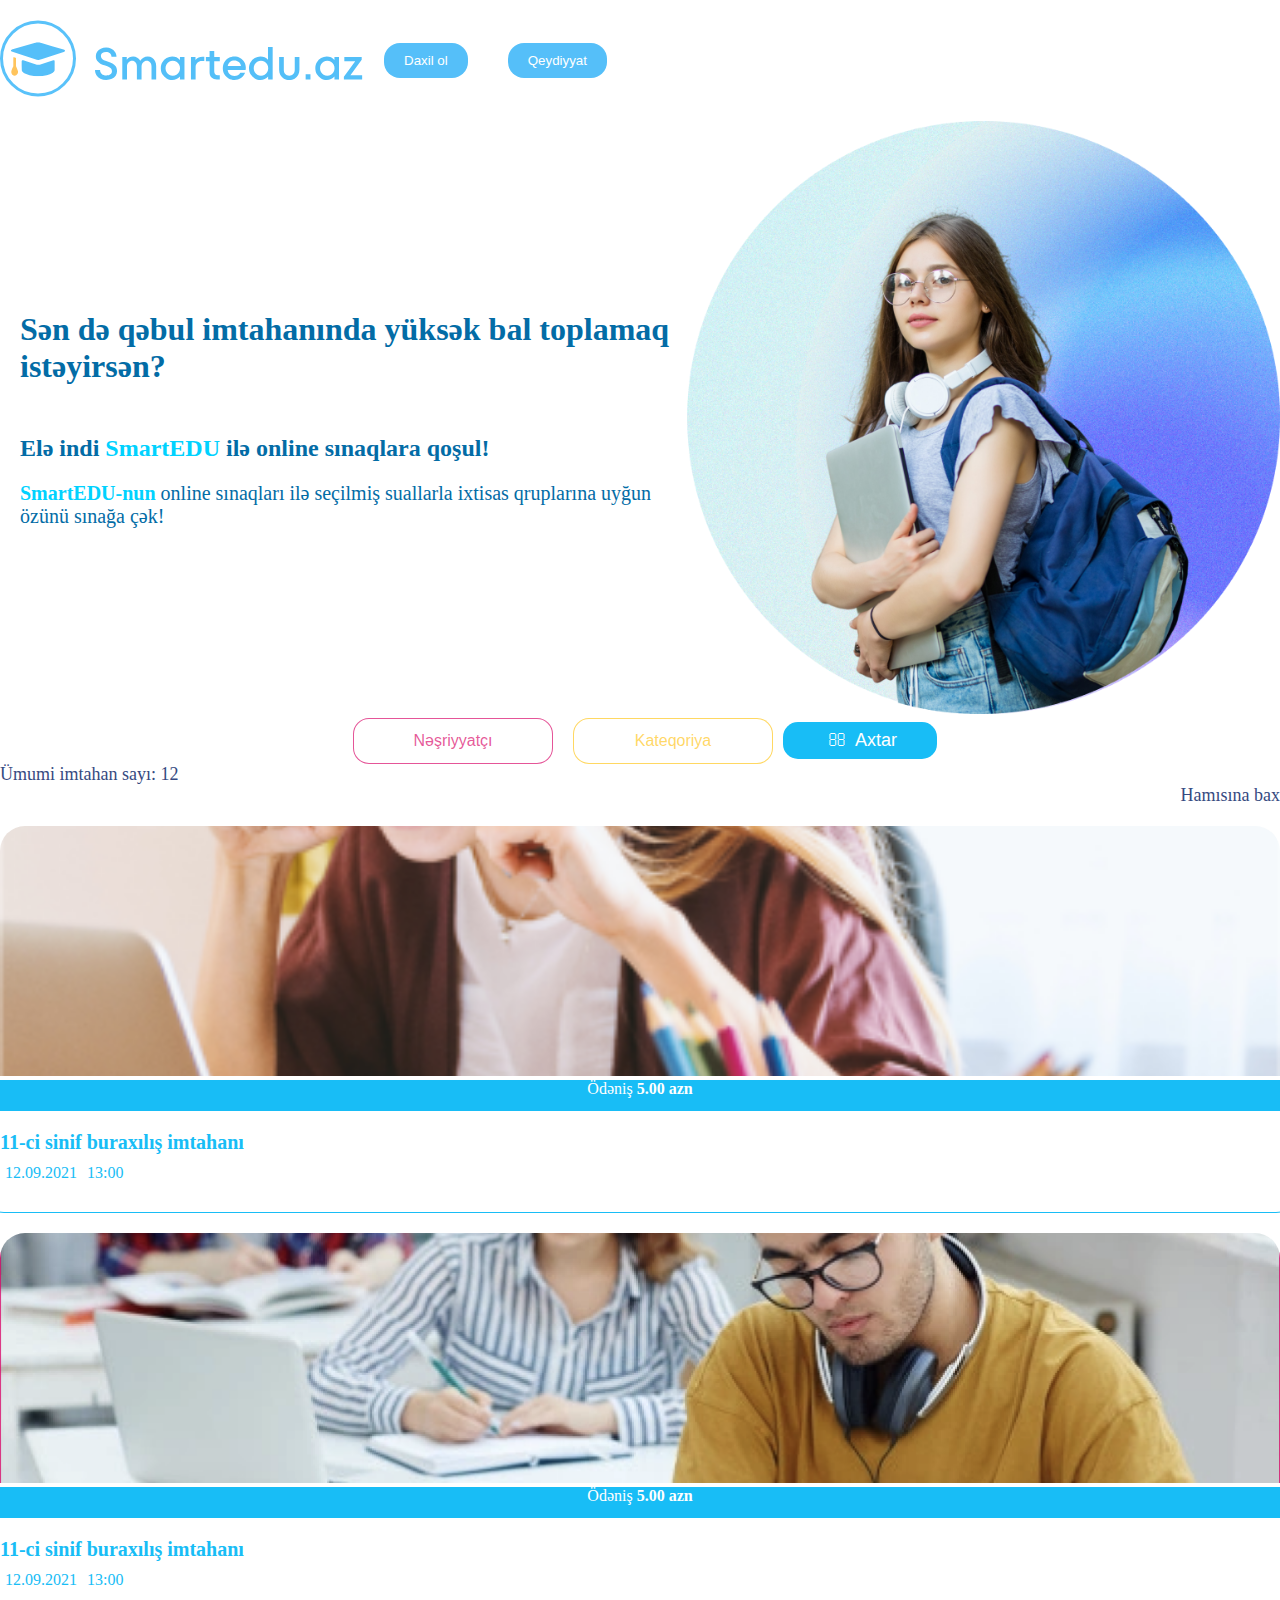
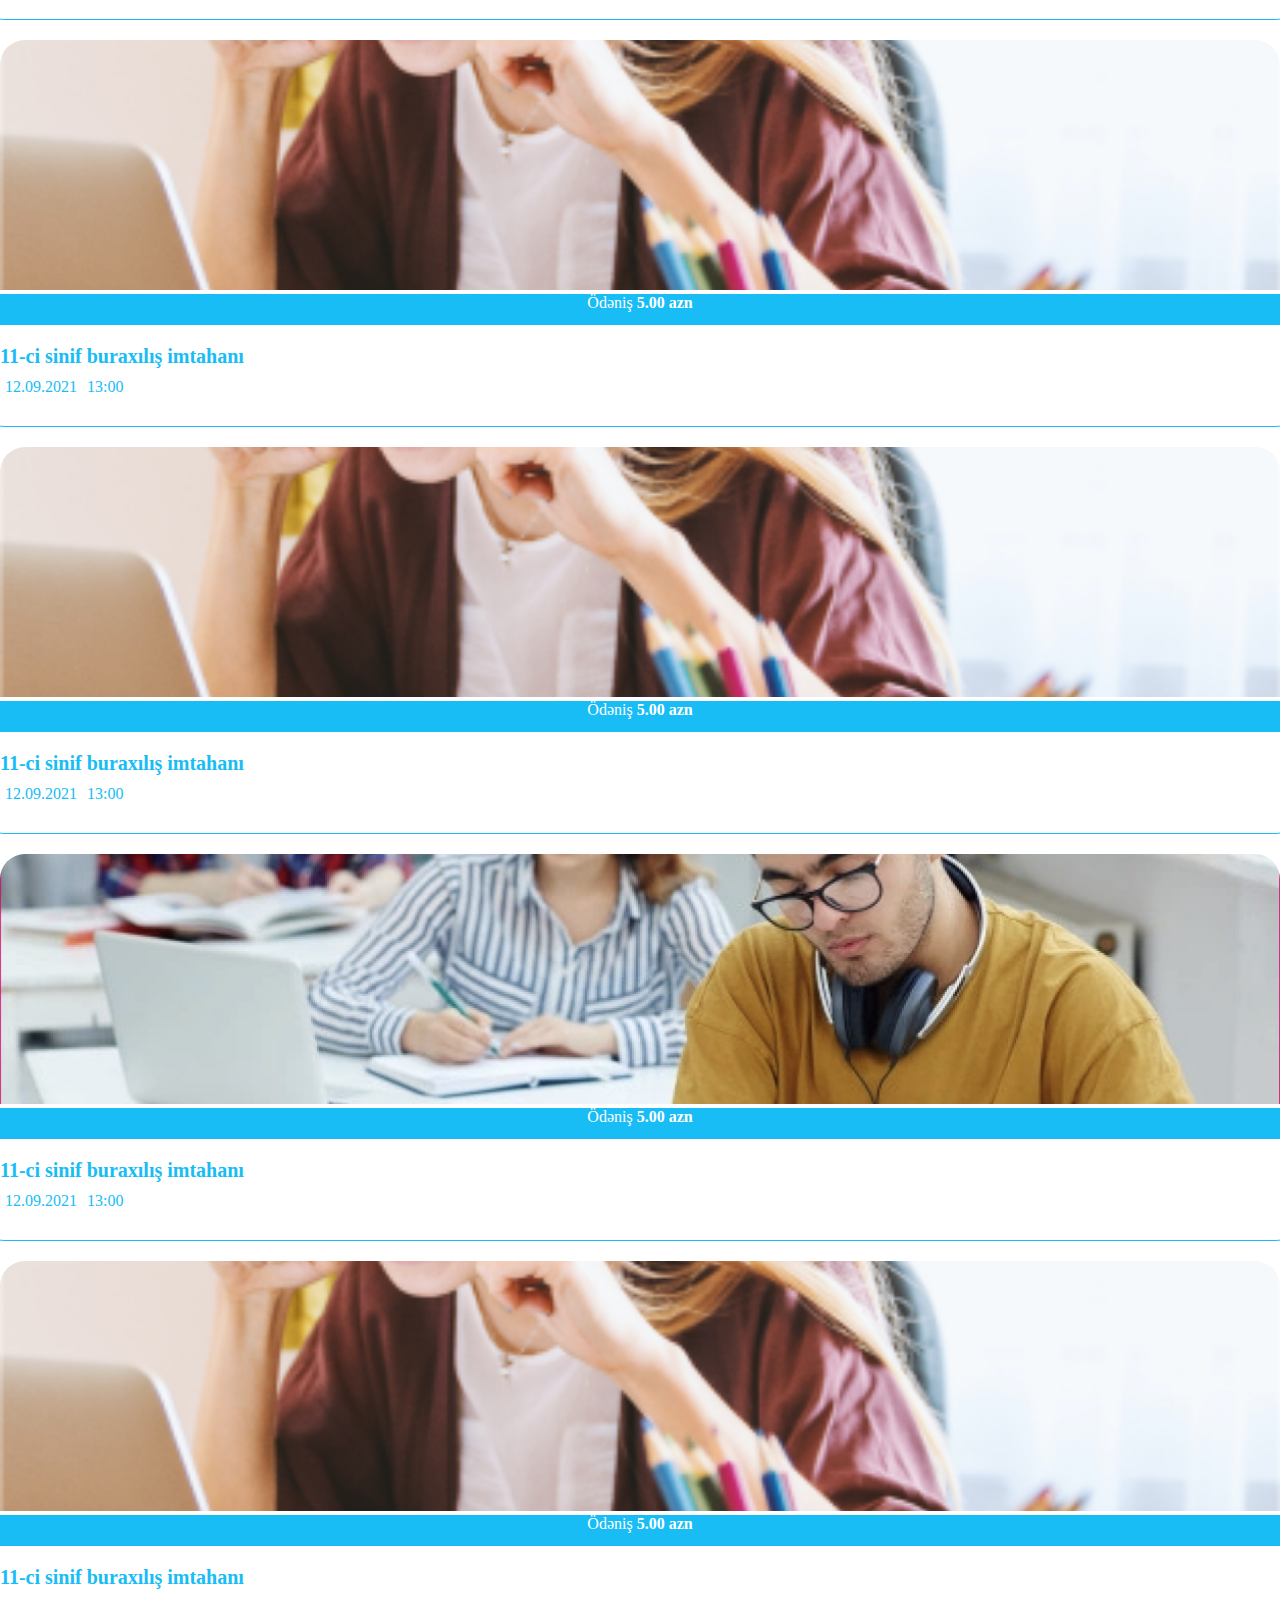
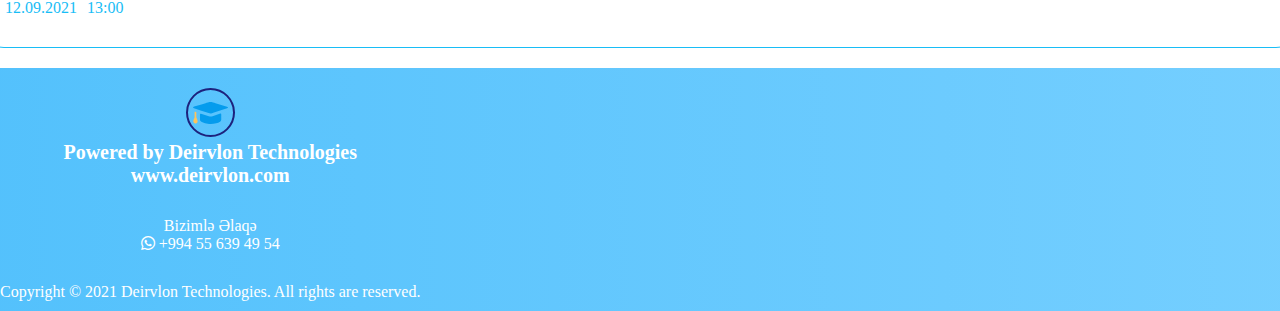
<file: SinaqImtahan.com/homepage.html>
<!doctype html>
<html lang="en">

<head>
    <!-- Required meta tags -->
    <meta charset="utf-8">
    <meta name="viewport" content="width=device-width, initial-scale=1">
    <!-- Bootstrap CSS -->
    <link href="https://cdn.jsdelivr.net/npm/bootstrap@5.0.2/dist/css/bootstrap.min.css" rel="stylesheet"
        integrity="sha384-EVSTQN3/azprG1Anm3QDgpJLIm9Nao0Yz1ztcQTwFspd3yD65VohhpuuCOmLASjC" crossorigin="anonymous">
    <link rel="stylesheet" href="https://pro.fontawesome.com/releases/v5.10.0/css/all.css">
    <link rel="stylesheet" href="./resources/css/responsive.css">
    <link rel="stylesheet" href="./resources/css/style.css">

    <title>EduSmart-Sınaq İmtahanı</title>
</head>

<body>
    <!-- Header Start -->
    <header class="homepage">
        <div class="container">
            <div class="row navg">
                <div class="col-lg-4">
                    <a href="homepage.html">
                        <div class="logo-img">
                            <img src="./resources/img/Group 180 (1).svg" alt="">
                        </div>
                    </a>
                </div>
                <div class="col-lg-8">
                    <div class="header-item">
                       <button>Daxil ol</button>
                        <button>Qeydiyyat</button>
                    </div>
                </div>
            </div>
        </div>
    </header>
    <!-- Header End -->

    <!-- Homepage Section Start -->
    <section id="home">
        <div class="container">
            <div class="row home my-5">
                <div class="col-lg-6">
                    <div class="home-left">
                        <h1>Sən də qəbul imtahanında 
                            yüksək bal toplamaq
                            istəyirsən?</h1>
                        <h2>Elə indi <strong>SmartEDU</strong> ilə 
                            online sınaqlara qoşul!</h2>
                        <span><strong>SmartEDU-nun</strong> online sınaqları ilə
                            seçilmiş suallarla ixtisas qruplarına 
                            uyğun özünü sınağa çək!</span>
                    </div>
                </div>
                <div class="col-lg-6">
                    <div class="home-right">
                        <img src="./resources/img/Group 252.png" alt="">
                    </div>
                </div>
            </div>
        </div>
    </section>
    <!-- Homepage Section End -->
    
    <!-- Filter Section Start -->
    <section id="filter">
        <div class="container">
            <div class="row my-5">
                <div class="col-lg-12">
                    <div class="filter-item">
                        <div class="filtr">
                            <select class="form-select" aria-label="Default select example">
                                <option selected>Nəşriyyatçı</option>
                                <option value="1">Adil Məmmədov</option>
                                <option value="2">Zöhrə Babayeva</option>
                                <option value="3">Adil Məmmədov</option>
                                <option value="4">Adil Məmmədov</option>
                            </select>
                        </div>
                        <div class="filtr">
                            <select class="form-select s-1" aria-label="Default select example">
                                <option selected>Kateqoriya</option>
                                <option value="1">Buraxılış</option>
                                <option value="2">Blok</option>
                                <option value="3">Fənn</option>
                                <option value="4">Sinif</option>
                                <option value="5">Sektor</option>
                            </select>
                        </div>
                        <div class="search-btn">
                            <button> <i class="fal fa-search"></i> Axtar</button>
                        </div>
                    </div>
                </div>
            </div>
        </div>
    </section>
    <!-- Filter Section End -->

   

    <!-- Exam Card Start -->
    <section id="Exam">
        <div class="container">
            <div class="row my-5">
                <div class="row mb-2 exam-top">
                    <div class="col-lg-6 col-md-12 col-sm-12 col-12">
                        <div class="total-number">
                            <span>Ümumi imtahan sayı: 12 </span>
                        </div>
                    </div>
                    <div class="col-lg-6 col-md-12 col-sm-12 col-12">
                        <div class="learn-more">
                            <a href="exam.html">Hamısına bax</a>
                        </div>
                    </div>
                </div>
                <div class="col-lg-4 col-md-6 col-sm-6 col-12">
                    <a href="exam-info.html">
                        <div class="exam-card">
                            <div class="exam-card-img">
                                <img src="./resources/img/jeshoots-com--2vD8lIhdnw-unsplash 1.png" alt="">
                            </div>
                            <div class="price-line">
                                <span>Ödəniş <strong> 5.00 azn</strong> </span>
                            </div>
                            <div class="exam-card-footer">
                                <strong>11-ci sinif buraxılış imtahanı</strong>
                                <div class="exam-date">
                                    <span>12.09.2021</span>
                                    <span>13:00</span>
                                </div>
                            </div>
                        </div>
                    </a>
                </div>
                <div class="col-lg-4 col-md-6 col-sm-6 col-12">
                    <a href="exam-info.html">
                        <div class="exam-card">
                            <div class="exam-card-img">
                                <img src="./resources/img/Rectangle 434.png" alt="">
                            </div>
                            <div class="price-line">
                                <span>Ödəniş <strong> 5.00 azn</strong> </span>
                            </div>
                            <div class="exam-card-footer">
                                <strong>11-ci sinif buraxılış imtahanı</strong>
                                <div class="exam-date">
                                    <span>12.09.2021</span>
                                    <span>13:00</span>
                                </div>
                            </div>
                        </div>
                    </a>
                </div>
                <div class="col-lg-4 col-md-6 col-sm-6 col-12">
                    <a href="exam-info.html">
                        <div class="exam-card">
                            <div class="exam-card-img">
                                <img src="./resources/img/jeshoots-com--2vD8lIhdnw-unsplash 1.png" alt="">
                            </div>
                            <div class="price-line">
                                <span>Ödəniş <strong> 5.00 azn</strong> </span>
                            </div>
                            <div class="exam-card-footer">
                                <strong>11-ci sinif buraxılış imtahanı</strong>
                                <div class="exam-date">
                                    <span>12.09.2021</span>
                                    <span>13:00</span>
                                </div>
                            </div>
                        </div>
                    </a>
                </div>
                <div class="col-lg-4 col-md-6 col-sm-6 col-12">
                    <a href="exam-info.html">
                        <div class="exam-card">
                            <div class="exam-card-img">
                                <img src="./resources/img/jeshoots-com--2vD8lIhdnw-unsplash 1.png" alt="">
                            </div>
                            <div class="price-line">
                                <span>Ödəniş <strong> 5.00 azn</strong> </span>
                            </div>
                            <div class="exam-card-footer">
                                <strong>11-ci sinif buraxılış imtahanı</strong>
                                <div class="exam-date">
                                    <span>12.09.2021</span>
                                    <span>13:00</span>
                                </div>
                            </div>
                        </div>
                    </a>
                </div>
                <div class="col-lg-4 col-md-6 col-sm-6 col-12">
                    <a href="exam-info.html">
                        <div class="exam-card">
                            <div class="exam-card-img">
                                <img src="./resources/img/Rectangle 434.png" alt="">
                            </div>
                            <div class="price-line">
                                <span>Ödəniş <strong> 5.00 azn</strong> </span>
                            </div>
                            <div class="exam-card-footer">
                                <strong>11-ci sinif buraxılış imtahanı</strong>
                                <div class="exam-date">
                                    <span>12.09.2021</span>
                                    <span>13:00</span>
                                </div>
                            </div>
                        </div>
                    </a>
                </div>
                <div class="col-lg-4 col-md-6 col-sm-6 col-12">
                    <a href="exam-info.html">
                        <div class="exam-card">
                            <div class="exam-card-img">
                                <img src="./resources/img/jeshoots-com--2vD8lIhdnw-unsplash 1.png" alt="">
                            </div>
                            <div class="price-line">
                                <span>Ödəniş <strong> 5.00 azn</strong> </span>
                            </div>
                            <div class="exam-card-footer">
                                <strong>11-ci sinif buraxılış imtahanı</strong>
                                <div class="exam-date">
                                    <span>12.09.2021</span>
                                    <span>13:00</span>
                                </div>
                            </div>
                        </div>
                    </a>
                </div>
            </div>
        </div>
    </section>
    <!-- Exam Card End -->

    <!-- Footer Start -->
    <footer>
        <div class="container">
            <div class="row">
                <div class="col-lg-12">
                    <div class="footer-box">
                        <div class="logo-footer">
                            <img src="./resources/img/Group 77 (1).svg" alt="">
                        </div>
                        <div class="power-by">
                            <span> Powered by Deirvlon Technologies <br>
                                www.deirvlon.com</span>
                        </div>
                        <div class="contact-me">
                            <span>Bizimlə Əlaqə</span>
                            <span><i class="fab fa-whatsapp"></i> +994 55 639 49 54</span>
                        </div>
                        <div class="copywriter">
                            <span>Copyright © 2021 Deirvlon Technologies. All rights are reserved.</span>
                        </div>
                    </div>
                </div>
            </div>
        </div>
    </footer>
    <!-- Footer End -->

    <script src="./resources/js/app.js"></script>
    <script src="https://cdn.jsdelivr.net/npm/bootstrap@5.0.2/dist/js/bootstrap.bundle.min.js"
        integrity="sha384-MrcW6ZMFYlzcLA8Nl+NtUVF0sA7MsXsP1UyJoMp4YLEuNSfAP+JcXn/tWtIaxVXM"
        crossorigin="anonymous"></script>
</body>

</html>
</file>
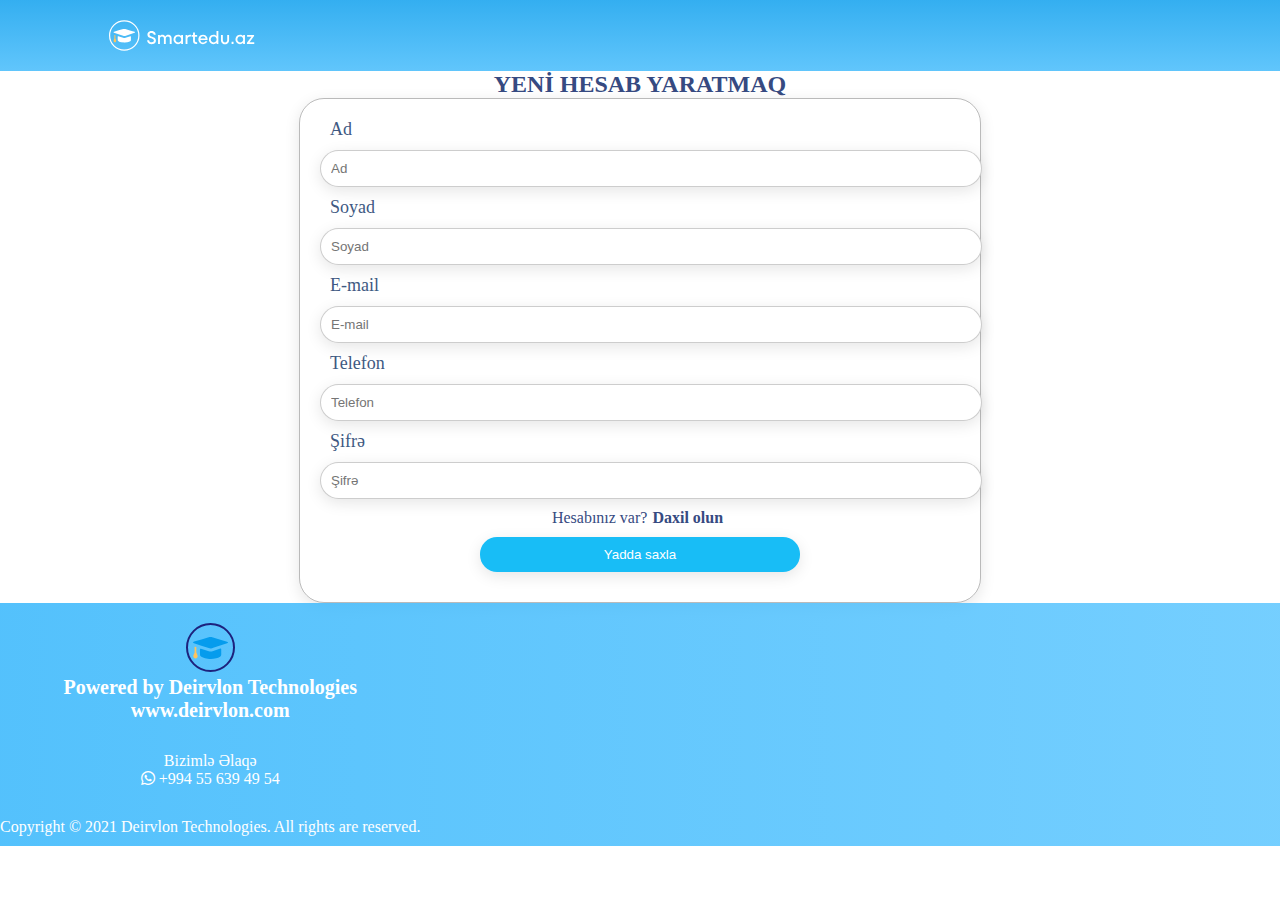
<file: SinaqImtahan.com/register.html>
<!doctype html>
<html lang="en">

<head>
    <!-- Required meta tags -->
    <meta charset="utf-8">
    <meta name="viewport" content="width=device-width, initial-scale=1">

    <!-- Bootstrap CSS -->
    <link href="https://cdn.jsdelivr.net/npm/bootstrap@5.0.2/dist/css/bootstrap.min.css" rel="stylesheet"
        integrity="sha384-EVSTQN3/azprG1Anm3QDgpJLIm9Nao0Yz1ztcQTwFspd3yD65VohhpuuCOmLASjC" crossorigin="anonymous">
    <link rel="stylesheet" href="https://pro.fontawesome.com/releases/v5.10.0/css/all.css">
    <link rel="stylesheet" href="./resources/css/responsive.css">
    <link rel="stylesheet" href="./resources/css/style.css">

    <title>EduSmart-Sınaq İmtahanı</title>
</head>

<body>
    <!-- Header Start -->
    <header>
        <div class="container">
            <div class="row navg">
                <div class="col-lg-12">
                    <a href="index.html">
                        <div class="logo-img" style="display: flex; justify-content: center;">
                            <img style="width: 40%;" src="./resources/img/Group 180.svg" alt="">
                        </div>
                    </a>
                </div>
            </div>
        </div>
    </header>
    <!-- Header End -->

      <!-- Title Page Start -->
      <div class="container">
        <div class="row my-4 " style="text-align: center; color: #364A81;">
            <div class="col-lg-12">
                <div class="title">
                    <h2>YENİ HESAB YARATMAQ</h2>
                </div>
            </div>
        </div>
    </div>
    <!-- Title Page End -->

    <!-- Register Form Start -->
    <section id="register">
        <div class="container">
            <div class="row my-5 register">
                <form>
                    <label for="">Ad</label>
                    <input type="text" name="" id="" placeholder="Ad">
                    <label for="">Soyad</label>
                    <input type="text" placeholder="Soyad">
                    <label for="">E-mail</label>
                    <input type="email" placeholder="E-mail">
                    <label for="">Telefon</label>
                    <input type="number" placeholder="Telefon">
                    <label for="">Şifrə</label>
                    <input type="password" placeholder="Şifrə">
                </form>
                <div class="sign-in-href">
                    <span>Hesabınız var?<a href="sign-in.html">Daxil olun</a></span>
                </div>
                <div class="sign-in-btn">
                    <button>Yadda saxla</button>
                </div>
            </div>
        </div>
    </section>
    <!-- Register Form End-->

    <!-- Footer Start -->
    <footer>
        <div class="container">
            <div class="row">
                <div class="col-lg-12">
                    <div class="footer-box">
                        <div class="logo-footer">
                            <img src="./resources/img/Group 77 (1).svg" alt="">
                        </div>
                        <div class="power-by">
                            <span> Powered by Deirvlon Technologies <br>
                                www.deirvlon.com</span>
                        </div>
                        <div class="contact-me">
                            <span>Bizimlə Əlaqə</span>
                            <span><i class="fab fa-whatsapp"></i> +994 55 639 49 54</span>
                        </div>
                        <div class="copywriter">
                            <span>Copyright © 2021 Deirvlon Technologies. All rights are reserved.</span>
                        </div>
                    </div>
                </div>
            </div>
        </div>
    </footer>
    <!-- Footer End -->

    <script src="./resources/js/app.js"></script>
    <script src="https://cdn.jsdelivr.net/npm/bootstrap@5.0.2/dist/js/bootstrap.bundle.min.js"
        integrity="sha384-MrcW6ZMFYlzcLA8Nl+NtUVF0sA7MsXsP1UyJoMp4YLEuNSfAP+JcXn/tWtIaxVXM"
        crossorigin="anonymous"></script>
</body>

</html>
</file>
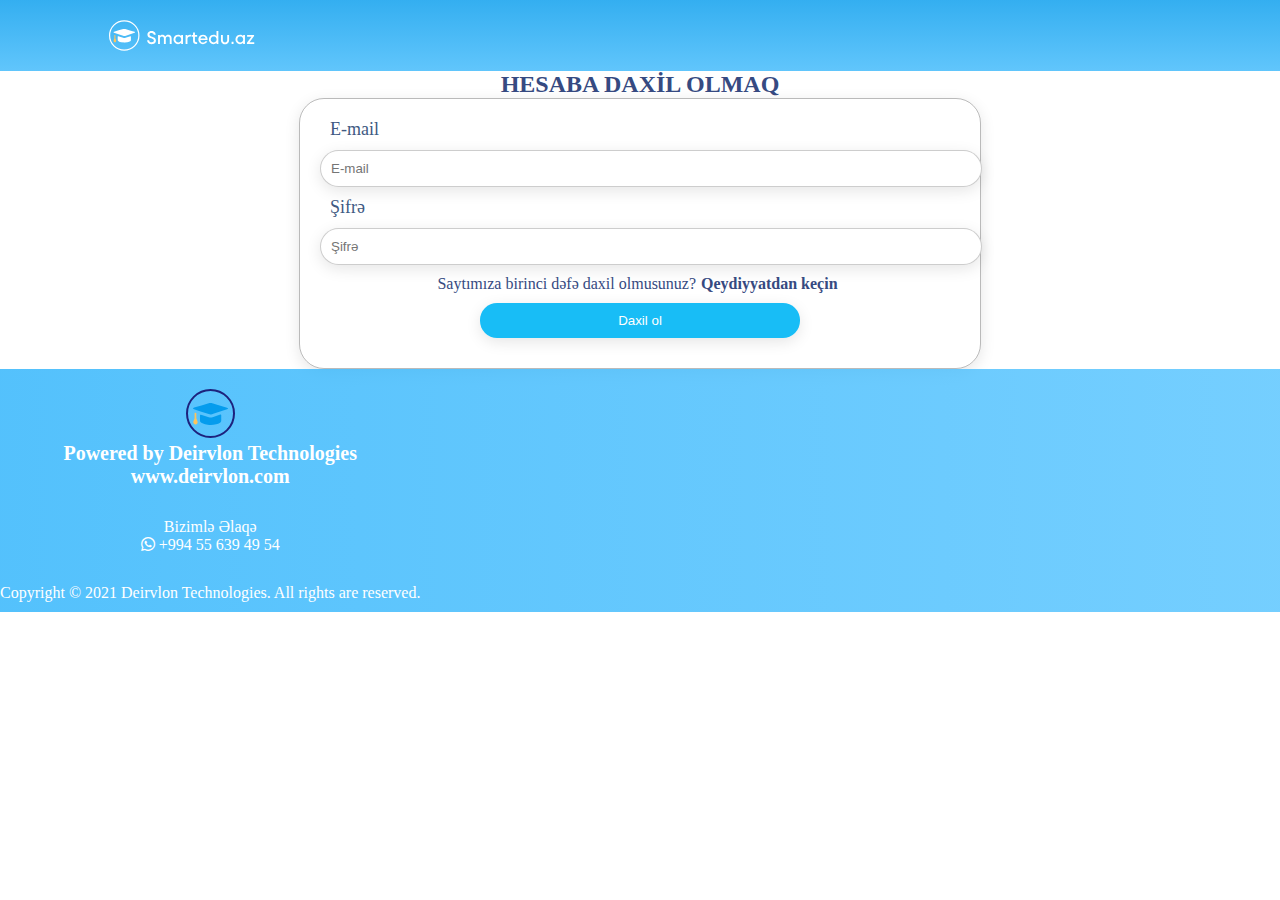
<file: SinaqImtahan.com/sign-in.html>
<!doctype html>
<html lang="en">

<head>
    <!-- Required meta tags -->
    <meta charset="utf-8">
    <meta name="viewport" content="width=device-width, initial-scale=1">

    <!-- Bootstrap CSS -->
    <link href="https://cdn.jsdelivr.net/npm/bootstrap@5.0.2/dist/css/bootstrap.min.css" rel="stylesheet"
        integrity="sha384-EVSTQN3/azprG1Anm3QDgpJLIm9Nao0Yz1ztcQTwFspd3yD65VohhpuuCOmLASjC" crossorigin="anonymous">
    <link rel="stylesheet" href="https://pro.fontawesome.com/releases/v5.10.0/css/all.css">
    <link rel="stylesheet" href="./resources/css/responsive.css">
    <link rel="stylesheet" href="./resources/css/style.css">

    <title>EduSmart-Sınaq İmtahanı</title>
</head>

<body>
    <!-- Header Start -->
    <header>
        <div class="container">
            <div class="row navg">
                <div class="col-lg-12">
                    <a href="index.html">
                        <div class="logo-img" style="display: flex; justify-content: center;">
                            <img style="width: 40%;" src="./resources/img/Group 180.svg" alt="">
                        </div>
                    </a>
                </div>
            </div>
        </div>
    </header>
    <!-- Header End -->

      <!-- Title Page Start -->
      <div class="container">
        <div class="row my-4 " style="text-align: center; color: #364A81;">
            <div class="col-lg-12">
                <div class="title">
                    <h2>HESABA DAXİL OLMAQ</h2>
                </div>
            </div>
        </div>
    </div>
    <!-- Title Page End -->

    <!-- Register Form Start -->
    <section id="register">
        <div class="container">
            <div class="row my-5 register">
                <form>
                    <label for="">E-mail</label>
                    <input type="email" placeholder="E-mail">
                    <label for="">Şifrə</label>
                    <input type="password" placeholder="Şifrə">
                </form>
                <div class="sign-in-href">
                    <span>Saytımıza birinci dəfə daxil olmusunuz?<a href="register.html">Qeydiyyatdan keçin</a></span>
                </div>
                <div class="sign-in-btn">
                    <button>Daxil ol</button>
                </div>
            </div>
        </div>
    </section>
    <!-- Register Form End-->

    <!-- Footer Start -->
    <footer>
        <div class="container">
            <div class="row">
                <div class="col-lg-12">
                    <div class="footer-box">
                        <div class="logo-footer">
                            <img src="./resources/img/Group 77 (1).svg" alt="">
                        </div>
                        <div class="power-by">
                            <span> Powered by Deirvlon Technologies <br>
                                www.deirvlon.com</span>
                        </div>
                        <div class="contact-me">
                            <span>Bizimlə Əlaqə</span>
                            <span><i class="fab fa-whatsapp"></i> +994 55 639 49 54</span>
                        </div>
                        <div class="copywriter">
                            <span>Copyright © 2021 Deirvlon Technologies. All rights are reserved.</span>
                        </div>
                    </div>
                </div>
            </div>
        </div>
    </footer>
    <!-- Footer End -->

    <script src="./resources/js/app.js"></script>
    <script src="https://cdn.jsdelivr.net/npm/bootstrap@5.0.2/dist/js/bootstrap.bundle.min.js"
        integrity="sha384-MrcW6ZMFYlzcLA8Nl+NtUVF0sA7MsXsP1UyJoMp4YLEuNSfAP+JcXn/tWtIaxVXM"
        crossorigin="anonymous"></script>
</body>

</html>
</file>
<file: SinaqImtahan.com/resources/css/responsive.css>
@media only screen and (max-width:992px){
    header .header-item {
        display: flex;
        align-items: center;
        justify-content: center !important;
    }
    #filter .filter-item {
        display: flex;
        align-items: center;
        justify-content: center;
        flex-direction: column;
        width: 100%;
    }
    #filter .filter-item .filtr {
        margin: 10px 0px !important;
    }
    .carousel-inner .w-100 {
        width: 100%!important;
        height: 100% !important;
        border-radius: 25px;
        object-fit: cover;
    }
    .exam-top .total-number{
        display: flex;
        justify-content: center;
    }
    #Exam .learn-more {
        display: flex;
        justify-content: center !important;
    }
    #Exam-info .exam-info-card img {
        width: 100%;
        height: 100% !important;
        border-radius: 25px 25px 0 0;
        object-fit: cover;
    }
    #Exam-info .info {
        display: flex;
        flex-direction: column;
        margin: 0 0px;
        text-align: center;
    }
    #Exam-info .exam-btn {
        display: flex;
        justify-content: center !important;
        margin: 20px 0;
    }
    #register .register {
        border: 1px solid #00000045;
        border-radius: 25px;
        padding: 20px 0px !important;
        box-shadow: 0px 4px 15px 0px #0000001a;
        width: 100% !important;
        margin: auto;
    }
    #register .register .sign-in-href span {
        color: #364A81;
        font-size: 12px;
    }
    #register .register button {
        background: linear-gradient(180deg , #18BDF6 0%, #18BDF6 100%);
        border: none;
        border-radius: 17px;
        padding: 10px 0;
        width: 100% !important;
        color: #fff;
        box-shadow: 0px 4px 15px 0px #0000001a;
    }
    #home .home .home-left {
        padding: 0px 0 0 0px !important;
        text-align: center;
    }
    #home .home .home-left span {
        color: #036CA6;
        /* margin: 20px 0; */
        font-size: 19px !important;
    }
    #home .home .home-right{
        margin: 20px 0;
    }
    .homepage .header-item {
        display: flex;
        align-items: center;
        justify-content: center !important;
        margin: 10px 0 !important;
    }
    #Profile .profile .profile-content .edit-btn {
        margin: 10px 0;
        display: flex;
        flex-direction: column;
    }
    nav {
        border: 1px solid #00000040;
        box-shadow: 0px 4px 15px 0px #0000001a;
        background-color: #fff;
        position: fixed;
        width: 310px !important;
        height: 100%;
        z-index: 9999;
        border-radius: 0 35px 35px 0;
        top: 0;
        transition: all 200ms ease-in-out;
    }
    .right .info-subject{
        display: flex;
        margin: 20px 0;
        flex-direction: column;
    }
    .modal-body .exam-r-b {
        display: flex;
        text-align: center;
        /* justify-content: center; */
        align-items: center;
    }
    .modal-body .exam-b .exam-start-b {
        display: flex;
        justify-content: center;
        align-items: center;
        margin: 10px 0;
    }
}
@media only screen and (max-width:375px){
   
}

@media (max-height: 540px) {
}
</file>
<file: SinaqImtahan.com/resources/css/style.css>
body{
    margin: 0%;
    padding: 0%;
}
.form-select:focus {
    border-color: #86b7fe;
    outline: 0;
    box-shadow: none;
}

a{
    text-decoration: none;
}
h1,h2,h3,h4,h5,h6{
    margin: 0;
    padding: 0;
}
/* Header Start */

header{
    background: linear-gradient(180deg, rgba(5, 156, 237, 0.81) 0%, rgba(67, 188, 253, 0.81) 112.59%);
    padding: 20px 0;
}
header .navg{
    display: flex;
    align-items: center;
}
header .logo-img img{
    width: 100%;
}
header .header-item{
    display: flex;
    align-items: center;
    justify-content: flex-end;
}
header .header-item button{
    border: none;
    border-radius: 16px;
    padding: 10px 20px;
    margin: 0 20px;
    background-color: #DDDDDDB5;
}
header .profile-img {
    display: flex;
    align-items: center;
}
header .profile-img  .p-img{
    width: 60px;
    height: 60px;
    border-radius: 50%;
}
header .profile-img  .p-img img{
    width: 60px;
    height: 60px;
    border-radius: 50%;
}
header .profile-img span{
    color: #fff;
    font-size: 18px;
    font-weight: 500;
    margin: 0 10px;
}
header .navg .header-item #toggle{
    background: transparent;
    margin: 0;
    padding: 0;
}

/* Header End */

/* Home page header start */
.homepage{
    background: transparent;
    padding: 20px 0;
}
.homepage .navg{
    display: flex;
    align-items: center;
}
.homepage .logo-img img{
    width: 100%;
}
.homepage .header-item{
    display: flex;
    align-items: center;
    justify-content: flex-end;
}
.homepage .header-item button{
    border: none;
    border-radius: 16px;
    padding: 10px 20px;
    margin: 0 20px;
    background-color: #55BFF9;
    color: #fff;
}
.homepage .navg .header-item #toggle{
    background: transparent;
    margin: 0;
    padding: 0;
}
/* Home page header End */

/* Home Section Start */
#home .home{
    display: flex;
    align-items: center;
}
#home .home .home-left{
    padding: 0px 0 0 20px;
}
#home .home .home-left h1{
    color: #036CA6;
    margin-bottom: 50px ;
}
#home .home .home-left h2{
    color: #036CA6;
    margin: 20px 0;
}
#home .home .home-left strong{
    color: #00D2FF;
}
#home .home .home-left span{
    color: #036CA6;
    margin: 20px 0;
    font-size: 20px;
}
#home .home .home-right img{
    width: 100%;
}
/* Home Section End */

/* Filter Section Start  */
#filter .filter-item {
    display: flex;
    align-items: center;
    justify-content: center;
    width: 100%;
}
#filter .filter-item .filtr {
    margin: 0 10px;
}
#filter .filter-item  .form-select {
    display: block;
    width: 200px;
    padding:10px 30px;
    text-align: center;
    -moz-padding-start: calc(0.75rem - 3px);
    font-size: 1rem;
    font-weight: 400;
    line-height: 1.5;
    color: #D90467AD;
    background-color: #fff;
    background-repeat: no-repeat;
    background-position: right 0.75rem center;
    background-size: 16px 12px;
    border: 1px solid #D90467AD;
    border-radius: 1rem;
    -webkit-appearance: none;
    -moz-appearance: none;
    appearance: none;
}

#filter .filter-item   .s-1 {
    display: block;
    width: 200px;
    padding:10px 30px;
    text-align: center;
    -moz-padding-start: calc(0.75rem - 3px);
    font-size: 1rem;
    font-weight: 400;
    line-height: 1.5;
    color: #FFC518AD;
    background-color: #fff;
    background-repeat: no-repeat;
    background-position: right 0.75rem center;
    background-size: 16px 12px;
    border: 1px solid #FFC518AD;
    border-radius: 1rem;
    -webkit-appearance: none;
    -moz-appearance: none;
    appearance: none;
}
#filter .filter-item .search-btn button{
    background-color: #18BDF6;
    border-radius:15px ;
    padding: 8px 40px;
    border: none;
    color: #fff;
    font-size: 18px;
}
#filter .filter-item .search-btn button i {
  margin: 0 5px;
}
/* Filter Section End  */


/* Fullscreen Start */
.carousel-inner .w-100 {
    width: 100%!important;
    height: 560px;
    border-radius: 25px;
    object-fit: cover;
}
/* Fullscreen End */

/* Exam Start */
#Exam .exam-card{
    width: 100%;
    height: auto;
    margin: 20px 0;
    border-radius: 28px;
    display: flex;
    flex-direction: column;
    justify-content: center;
    align-items: center;
}
#Exam .total-number span{
    color: #364A81;
    font-size: 18px;
}
#Exam .learn-more{
    display: flex;
    justify-content: flex-end;
}
#Exam .learn-more a{
    color: #364A81;
    font-size: 18px;
}
#Exam .exam-card .exam-card-img{
    width: 100%;
}
#Exam .exam-card .exam-card-img img{
    width: 100%;
    height: 250px;
    object-fit: cover;
    border-radius: 25px 25px 0 0;
}
#Exam .exam-card .price-line{
    width: 100%;
    height: 30px;
    background-color: #18BDF6;
    text-align: center;
}
#Exam .exam-card .price-line span{
    color: #fff;
}
#Exam .exam-card .exam-card-footer {
    width: 100%;
    display: flex;
    flex-direction: column;
    /* margin: 20px 0; */
    border-radius: 0 0 25px 25px;
    padding: 20px 20px;
    border: 1px solid #18BDF6;
}
#Exam .exam-card .exam-card-footer .exam-date{
    display: flex;
    margin: 10px 0;
}
#Exam .exam-card .exam-card-footer  strong{
    color: #18BDF6;
    font-size: 20px;
}
#Exam .exam-card .exam-card-footer .exam-date span{
    margin: 0 5px;
    color: #18BDF6;
    font-size: 16px;
}
/* Exam End */

/* Exam-info Start */
#Exam-info .exam-info-card img{
    width: 100%;
    height: 400px;
    border-radius: 25px 25px 0 0;
    object-fit: cover;
}
#Exam-info .exam-info-card .exam-info-footer {
    width: 100%;
    height: 100px;
    text-align: center;
    border-radius: 0 0 25px 25px;
    background-color:#364A81;
}
#Exam-info .exam-info-card .exam-info-footer h3{
    color: #fff;
    padding: 20px 0;
}
#Exam-info .info {
    display: flex;
    flex-direction: column;
    margin: 0 20px;
}
#Exam-info .info .tb {
    margin: 15px 0;
    display: flex;
    flex-direction: column;
}
#Exam-info .info .tb h5{
    color: #364A81;
    font-size: 20px;
}
#Exam-info .info .tb span{
    color: #364A81;
    font-size: 16px;
}
#Exam-info .title-theme-exam h4{
    color: #364A81;
}
#Exam-info .theme-exam{
    margin: 15px 0;
}
#Exam-info .theme-exam h5{
    color: #00D2FF;
    margin: 5px 0;
}
#Exam-info .theme-exam span{
    color: #364A81;
}
#Exam-info .exam-btn{
    display: flex;
    justify-content: flex-end;
    margin: 20px 0;
}
#Exam-info .exam-btn button{
    color: #fff;
    background: linear-gradient(180deg, #18BDF6 0%, #18BDF6 100%);
    box-shadow: 0px 4px 15px 0px #0000001A;
    border: none;
    border-radius: 16px;
    padding: 10px 20px;
}
/* Exam-info End */

/* Register Start */
#register .register{
    border: 1px solid #00000045;
    border-radius: 25px;
    padding: 20px 20px;
    box-shadow: 0px 4px 15px 0px #0000001A;
    width: 50%;
    margin: auto;

}
#register .register form label{
    color: #405982;
    display: block !important;
    margin: 0px 10px;
    font-size: 18px;
}
#register .register form input{
    width: 100%;
    margin: 10px 0;
    border-radius: 25px;
    padding: 10px 10px;
    border: 1px solid #85858569;
    box-shadow: 0px 4px 15px 0px #0000001A;
}
#register .register .sign-in-href{
    text-align: center;
}
#register .register .sign-in-href span{
    color: #364A81;
}
#register .register .sign-in-href a{
    color: #364A81;
    font-weight: 700;
    margin: 0 5px;
}
#register .register .sign-in-btn{
    display: flex;
    justify-content: center;
    width: 100%;
    margin: 10px 0;
}
#register .register button{
    background: linear-gradient(180deg, #18BDF6 0%, #18BDF6 100%);
    border: none;
    border-radius: 17px;
    padding: 10px 0;
    width: 50%;
    color: #fff;
    box-shadow: 0px 4px 15px 0px #0000001A;

}

/* Register End */

/* Profile Start */
#Profile{
    display: flex;
}
#Profile .profile{
    
    width: 100%;
    height: 100%;
    display: flex;
    flex-direction: column;
}

#Profile .profile .profile-content{
    display: flex;
    flex-direction: column;
    align-items: center;
    padding: 10px 0;
}
#Profile .profile .diss-b{
    display: flex;
    justify-content: flex-end;
    padding: 10px 0px;
}
#Profile .profile .exit-ic{
    display: flex;
    justify-content: flex-start;
    padding: 5px 10px;
}
#Profile .profile .exit-ic button{
    background-color: #FCB639;
    box-shadow: 0px 4px 15px 0px #0000001A;
    border: none;
    padding: 5px 10px;
    border-radius: 10px;
    color: #fff;
}
#Profile .profile .exit-ic button i{
   margin: 0 5px;
}
#Profile .profile .diss-b button{
    background-color: #FCB639;
    box-shadow: 0px 4px 15px 0px #0000001A;
    border: none;
    padding: 5px 11px;
    border-radius: 50%;
    color: #000;
}
#Profile .profile .diss-b button i{
    opacity: .4;
    color: #000;
}
#Profile .profile .profile-img{
    width: 150px;
    height: 150px;
    border-radius: 50%;
    box-shadow: 0px 4px 15px 0px #0000001A;
}
#Profile .profile .profile-img img{
    width: 100%;
    border-radius: 50%;
    object-fit: cover;
}
#Profile .profile .profile-content .edit-btn{
    margin: 10px 0;
}
#Profile .profile .profile-content .edit-btn button{
    background-color: #FCB639;
    box-shadow: 0px 4px 15px 0px #0000001A;
    border: none;
    border-radius: 16px;
    padding: 10px 30px;
    color: #fff;
}
#Profile .profile .profile-content .edit-btn .balance{
    border: none;
    border-radius: 16px;
    padding: 10px 20px;
    margin: 0 20px;
    color: #000;
    background-color: #DDDDDDB5;
}
#Profile .profile .profile-content .pr{
    display: flex;
    flex-direction: column;
    align-items: start;
    width: 100%;
    padding: 0px 20px;
}
#Profile .profile .profile-content hr{
    width: 100%;
    height: 1px;
    color: #c8c8c8;
    opacity: 1;
    margin: 0;
}
#Profile .profile-page input{
    display: none;
}
#Profile .profile .profile-content .pr .profile-info{
    margin:20px 0 ;
}
#Profile .profile .profile-content .pr .profile-page a{
    margin: 10px 0;
}
#Profile .profile .profile-content .pr .profile-page{
    display: flex;
    flex-direction: column;
    margin-top: 20px;
}
#Profile .profile .profile-content .pr .profile-page button{
    background: linear-gradient(180deg, #E3F6FF 0%, #FFFFFF 100%);
    border: 1px solid #18BDF6;
    padding: 10px 30px;
    margin: 5px 0;
    border-radius: 16px;
    color: #000;
    box-shadow: 0px 4px 15px 0px #0000001A;
}
.menu-left {
    left: -450px;
    opacity: 0.7;
}
  
  .menu-left-open {
    left: 0;
    opacity: 1;
  }
  
  nav {
    border: 1px solid #00000040;
    box-shadow: 0px 4px 15px 0px #0000001A;
    background-color: #fff;
    position: fixed;
    width: 450px;
    height: 100%;
    z-index: 9999;
    border-radius: 0 35px 35px 0;
    top: 0;
    transition: all 200ms ease-in-out;
  }
 
  .menu-push {
    overflow-x: hidden;
    position: relative;
    left: 0;
  }
  
  .menu-push-right {
    left: 240px;
  }
  
  .menu-push, .menu-push-right {
    transition: 200ms ease-in-out;
  }
/* Profile End */
  
 
/* Footert Start */
footer {
    background: linear-gradient(89.67deg, rgba(9, 165, 249, 0.8) -77.8%, rgba(86, 196, 255, 0.8) 109.67%);
    text-align: center;
    padding: 20px 0 0 0;
    display: flex;
    width: 100%;
    height: auto;
}
footer .footer-box .power-by span{
    color: #fff;
    font-size: 20px;
    font-weight: 600;
    margin: 10px 0;
}
footer .footer-box .contact-me{
    display: flex;
    flex-direction: column;
    margin: 30px 0;
}
footer .footer-box .contact-me span{
    color: #fff;
    font-size: 16px;
    font-weight: 400;
}
footer .footer-box .copywriter {
    margin: 10px 0;
}
footer .footer-box .copywriter span{
    color: #fff;
    font-size: 16px;
    font-weight: 400;
}
/* Footert End*/

/* Modal Style Start */
.modal {
    position: fixed;
    top: 0;
    left: 0;
    z-index: 10000000232323060;
    display: none;
    width: 100%;
    height: 100%;
    overflow-x: hidden;
    overflow-y: auto;
    outline: 0;
}
.modal-content {
    position: relative;
    display: flex;
    flex-direction: column;
    width: 100%;
    pointer-events: auto;
    background-color: #fff;
    background-clip: padding-box;
    border: none;
    border-radius: 52px;
    padding: 10px 10px;
    outline: 0;
}
.modal-header .btn-close {
    box-sizing: content-box;
    width: 10px;
    height: 10px;
    padding: 10px;
    color: #000;
    /* background: transparent url(data:image/svg+xml,%3csvg xmlns='http://www.w3.org/2000/svg' viewBox='0 0 16 16' fill='%23000'%3e%3cpath d='M.293.293a1 1 0 011.414 0L8 6.586 14.293.293a1 1 0 111.414 1.414L9.414 8l6.293 6.293a1 1 0 01-1.414 1.414L8 9.414l-6.293 6.293a1 1 0 01-1.414-1.414L6.586 8 .293 1.707a1 1 0 010-1.414z'/%3e%3c/svg%3e) center/1em auto no-repeat; */
    border: 0;
    border-radius: 0.25rem;
    margin: 0;
    opacity: .5;
}
.modal-header  .dr{
    display: flex ;
    align-items: center;
}
.modal-header  .dr h3{
   margin: 0 10px;
   color: #405982;
}
.modal-header .br{
    width: 30px;
    height: 30px;
    background: linear-gradient(180deg, #FFB341 0%, rgba(255, 191, 0, 0.82) 100%);
    border-radius: 50%;
    text-align: center;
}
.modal-header {
    display: flex;
    flex-shrink: 0;
    align-items: center;
    justify-content: space-between;
    padding: 1rem 1rem;
    border-bottom: 1px solid #4059829C;
    border-top-left-radius: calc(0.3rem - 1px);
    border-top-right-radius: calc(0.3rem - 1px);
}
.modal-body form {
    display: flex;
    flex-direction: column;
}
.modal-body form label{
    color: #405982;
    margin: 10px 0 0 10px;
}
.modal-body form input {
    border: none;
    border-radius: 22px;
    color: #000;
    padding: 10px 10px ;
    margin: 5px 0;
    box-shadow: 0px 4px 15px 0px #0000001A;
}
.modal-body .total-balance h4{
    color: rgba(54, 74, 129, 0.7);
}
.modal-body .total-balance span{
    color: #364A81;
}
.modal-body form .b-i button{
    background: #18BDF6;
    padding: 10px 20px;
    border: none;
    border-radius: 15px;
    color: #fff;
    margin: 0 5px;
}
.modal-footer{
    border: none !important;
}
.modal-footer button{
    width: 100%;
    background: linear-gradient(180deg, #18BDF6 0%, #18BDF6 100%);
    border: none;
    border-radius: 14px;
    padding: 7px 0;
    color: #fff;
}
.modal-body .title-info-exam{
    text-align: center;
}
.modal-body .title-info-exam h5{
    color: #364A81;
}
.modal-body .title-info-exam h5 span{
    color: #364A81;
    font-weight: 400;
}

.modal-body  .lr-info .left{
    display: flex;
    justify-content: center;
}
.modal-body  .lr-info .left h5{
    color: #364A81;

}
.modal-body  .lr-info .left   span{
    color: #364A81;
}
.modal-body  .lr-info .right{
    display: flex;
    justify-content: center;
}
.modal-body  .lr-info .right h5{
    color: #364A81;

}
.modal-body  .lr-info .right   span{
    color: #364A81;
}
.modal-body .exam-r-b{
    display: flex;
    align-items: center;
}
.modal-body .exam-r-b span{
    color: #18BDF6;
}
.modal-body .exam-b .exam-start-b{
    display: flex;
    justify-content: center;
    align-items: center;
}
.modal-body .exam-b .exam-start-b .start-ex {
    color: #fff;
    background: linear-gradient(180deg, #18BDF6 0%, #18BDF6 100%);
    box-shadow: 0px 4px 15px 0px #0000001a;
    border: none;
    border-radius: 16px;
    padding: 10px 20px;

}
.modal-body .exam-b .exam-start-b .end-ex {
    color: #fff;
    background: #F83255;
    box-shadow: 0px 4px 15px 0px #0000001a;
    border: none;
    border-radius: 16px;
    padding: 10px 20px;

}
/* Modal Style End */
</file>
